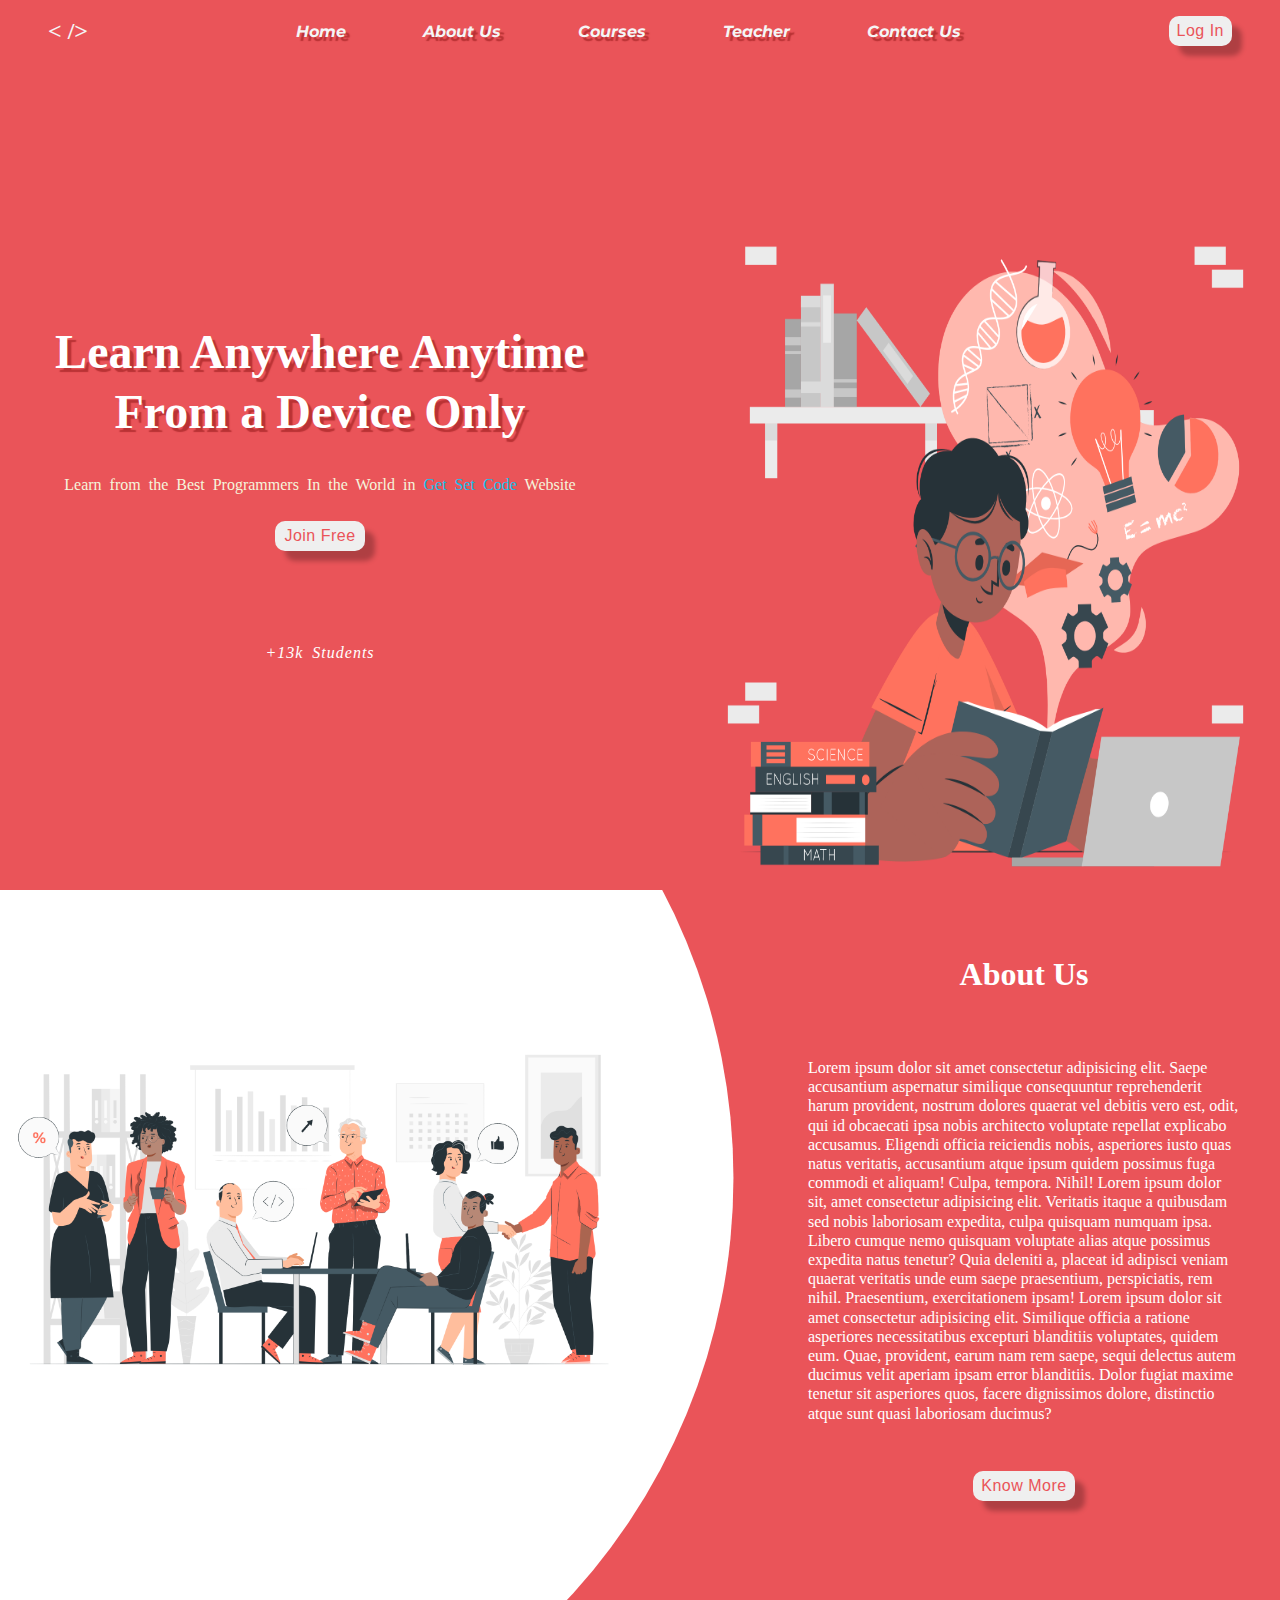
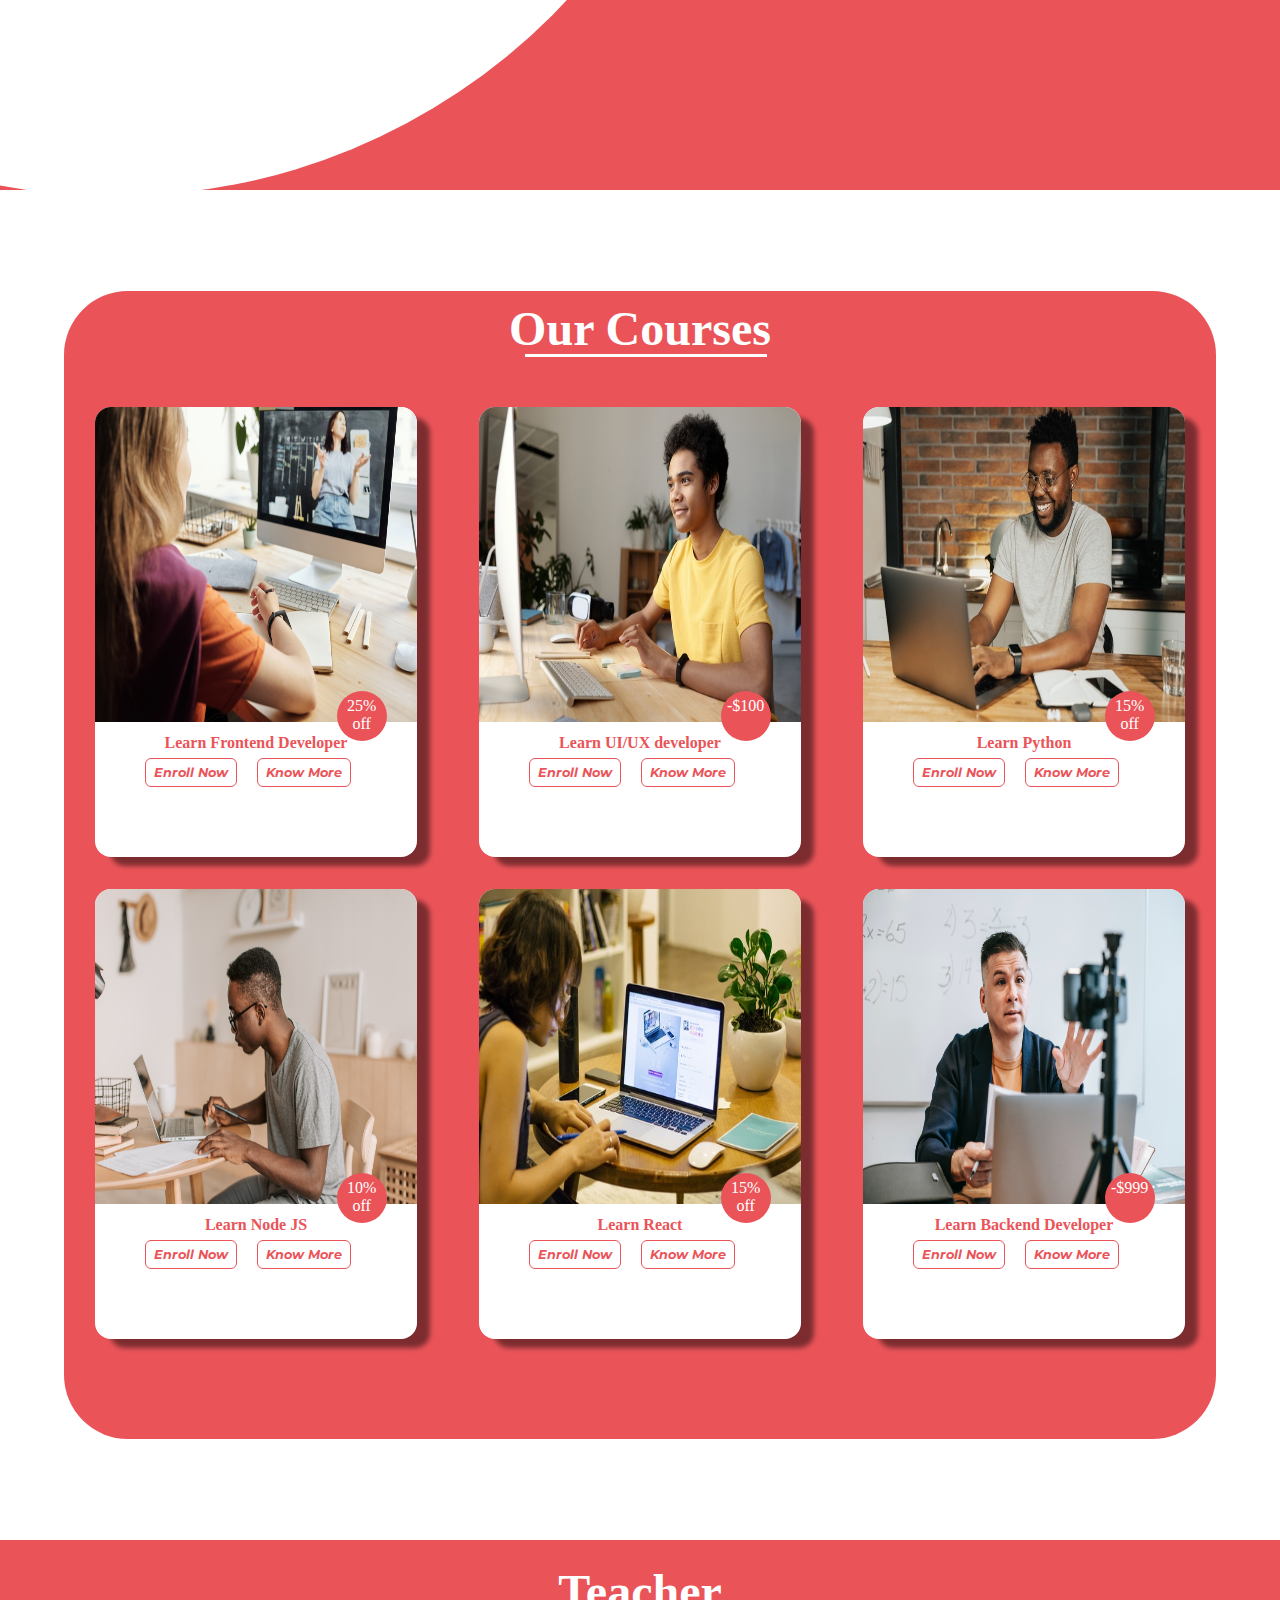
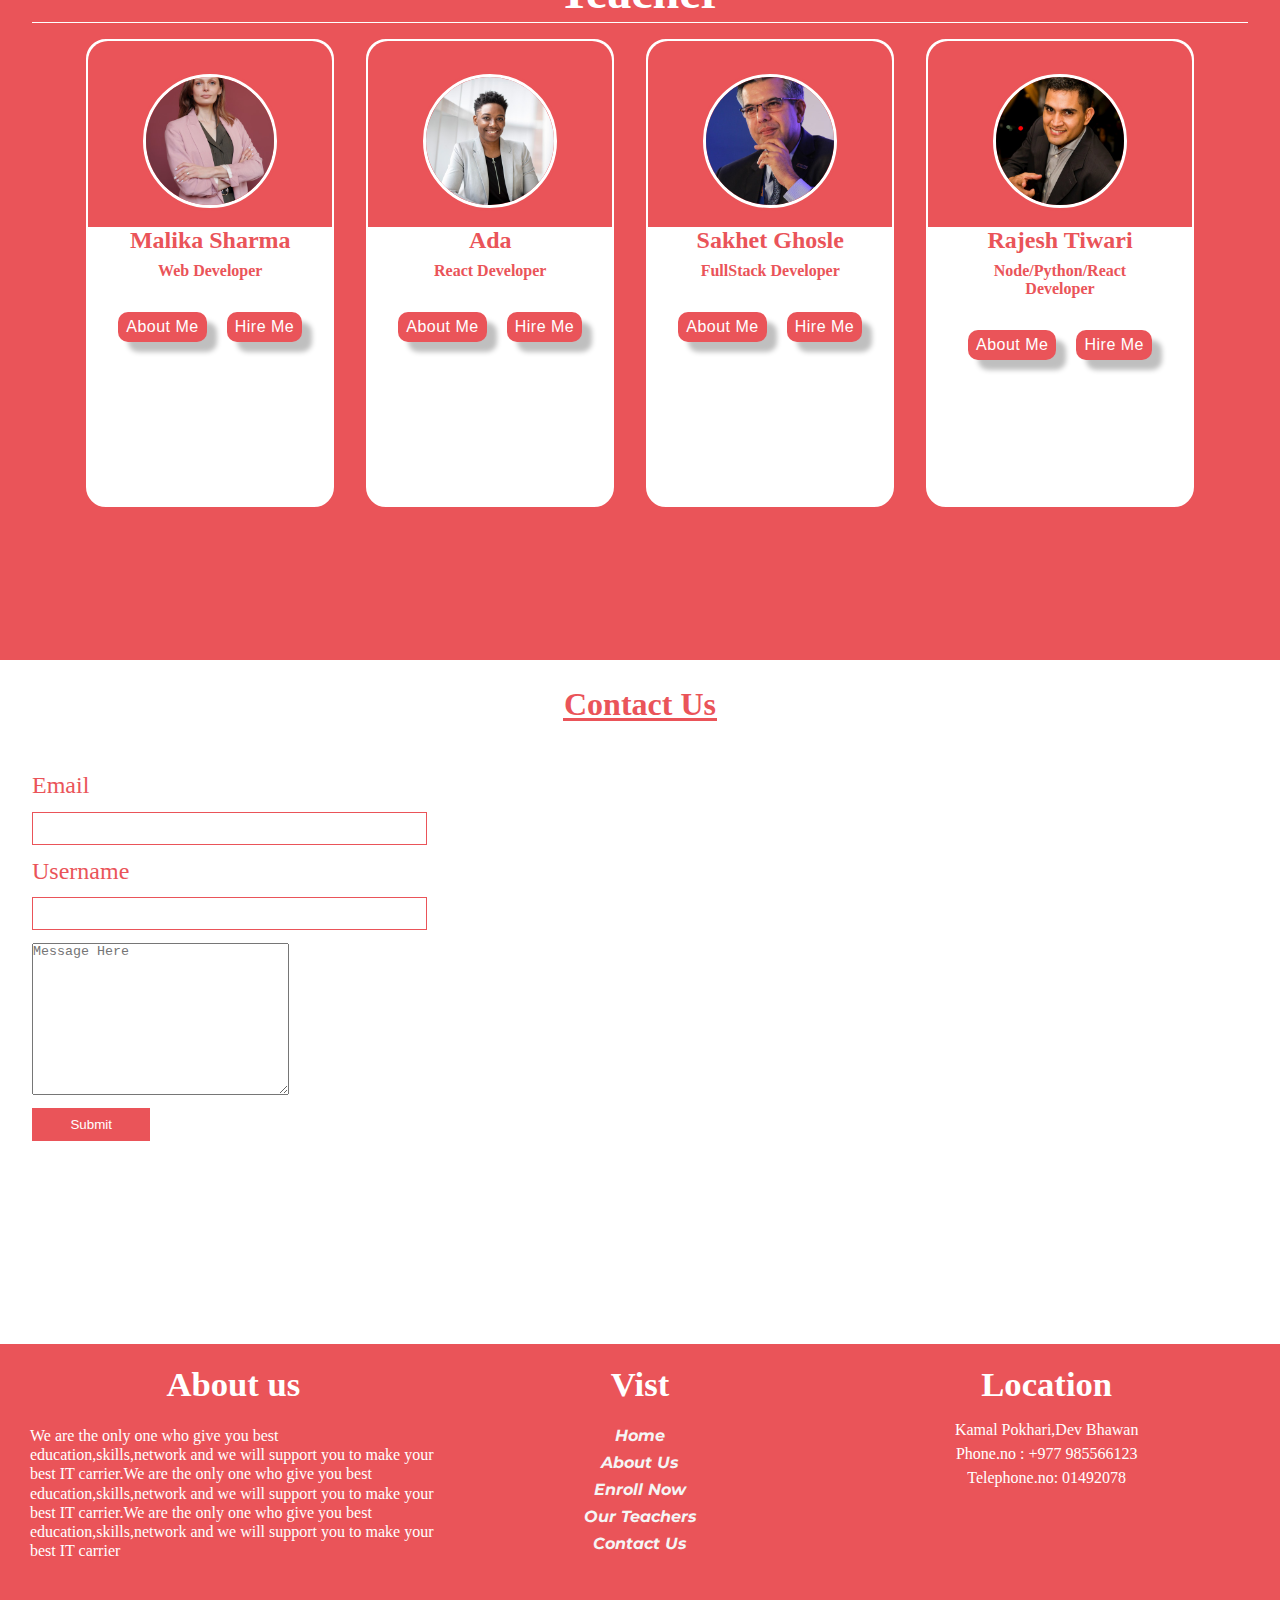
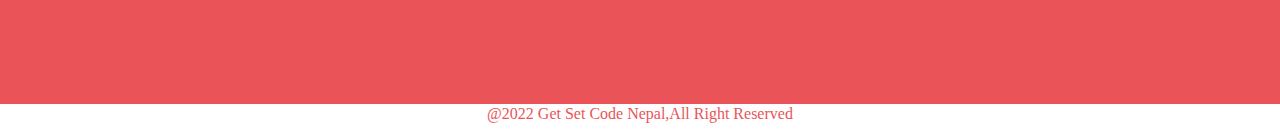
<file: index.html>
<!DOCTYPE html>
<html lang="en">

<head>
    <meta charset="UTF-8" />
    <meta http-equiv="X-UA-Compatible" content="IE=edge" />
    <meta name="viewport" content="width=device-width, initial-scale=1.0" />
    <link rel="stylesheet" href="./style.css" />
    <!-- Link of fontawesome -->
    <link rel="stylesheet" href="https://use.fontawesome.com/releases/v5.15.4/css/all.css"
        integrity="sha384-DyZ88mC6Up2uqS4h/KRgHuoeGwBcD4Ng9SiP4dIRy0EXTlnuz47vAwmeGwVChigm" crossorigin="anonymous">
    <link rel="stylesheet" href="./script.js">
    <title>GetSetCode</title>
</head>

<body>
    <!-- Header section -->
    <header>
        <!-- Navbar Start  -->
        <nav class="nav" id="home">
            <div id="logo">
                <span class="logod">
                    < </span><span><i class="fas fa-graduation-cap"></i></span><span class="logod"> /></span>
            </div>
            <div class="Flexul">
                <a class="shadow" href="#home">Home</a>
                <a class="shadow" href="#aboutus">About Us</a>
                <a class="shadow" href="#courses">Courses</a>
                <a class="shadow" href="#teacher">Teacher</a>
                <a class="shadow" href="#contactus">Contact Us</a>
            </div>
            <button class="login">Log In</button>
        </nav>
        <!-- NavBar Ends -->

        <!-- Home Section Starts -->
        <section>
            <div class="flex">
                <div class="contentwriting">
                    <h1 class="headingtext">Learn Anywhere Anytime From a Device Only</h1>
                    <p class="ptext">Learn from the Best Programmers In the World in <span>Get Set Code</span> Website
                    </p>
                    <button class="join">Join Free</button>
                    <div class="media-icons">
                        <a href=""><i class="fab micon fa-facebook"></i></a>
                        <a href=""> <i class="fab micon fa-github"></i></a>
                        <a href=""><i class="fab micon fa-linkedin"></i></a>
                        <a href=""><i class="fab micon fa-instagram-square"></i></a>
                    </div>
                    <div class="students">
                        <i class="fas fa-user-graduate">+13k Students</i>
                    </div>
                </div>
                <div class="imageicons">
                    <img src="./images/Learning-cuate (1).png" alt="" width="30%" height="50%" class="firstimg">
                </div>
                <div class="setting"><i class="fas fa-cog"></i></div>
                <div><i id="move" class="fas fa-cog move"></i></div>
                <div class="react"><i class="fab fa-react"></i></div>
                <div class="globe"><i class="fas fa-globe"></i></div>
            </div>
            </div>
            <div class="arrow" onclick="Top()">
                <i class="fas fa-arrow-up"></i>
            </div>
        </section>
        <!-- Home Section ends -->
        <!-- Loginb form -->
        <div class="login-form">
            <form action="">
                <h3>Login</h3>
                <input type="email" placeholder="Username" class="box" id='password'>
                <input type="password" placeholder="password" class="box" id="strength">
                <p>Forget Password? <a href="#">Click Here</a></p>
                <p>Don't have an account? <a href="#">Register now</a></p>
                <input type="submit" class="btn" value=login>
                <i class="fas fa-times remove"></i>
            </form>
        </div>
    </header>
    <!-- About us section start -->
    <div id="aboutus">
        <div class="aboutimage">
            <div class="images">
                <img src="./images/Company-pana.png" alt="">
            </div>
        </div>
        <div class="aboutcontent">
            <h2>About Us</h2>
            <p>Lorem ipsum dolor sit amet consectetur adipisicing elit. Saepe accusantium aspernatur similique
                consequuntur reprehenderit harum provident, nostrum dolores quaerat vel debitis vero est, odit, qui id
                obcaecati ipsa nobis architecto voluptate repellat explicabo accusamus. Eligendi officia reiciendis
                nobis, asperiores iusto quas natus veritatis, accusantium atque ipsum quidem possimus fuga commodi et
                aliquam! Culpa, tempora. Nihil! Lorem ipsum dolor sit, amet consectetur adipisicing elit. Veritatis
                itaque a quibusdam sed nobis laboriosam expedita, culpa quisquam numquam ipsa. Libero cumque nemo
                quisquam voluptate alias atque possimus expedita natus tenetur? Quia deleniti a, placeat id adipisci
                veniam quaerat veritatis unde eum saepe praesentium, perspiciatis, rem nihil. Praesentium,
                exercitationem ipsam! Lorem ipsum dolor sit amet consectetur adipisicing elit. Similique officia a
                ratione asperiores necessitatibus excepturi blanditiis voluptates, quidem eum. Quae, provident, earum
                nam rem saepe, sequi delectus autem ducimus velit aperiam ipsam error blanditiis. Dolor fugiat maxime
                tenetur sit asperiores quos, facere dignissimos dolore, distinctio atque sunt quasi laboriosam ducimus?
            </p>
            <a href="./aboutus.html"><button>Know More</button></a>
        </div>
    </div>
    <!-- about sections ends -->
    <!-- course section starts -->
    <section id="courses">
        <div class="container">
            <h1 class="headingcourse">Our Courses</h1>
            <div class="items">
                <div id="item1" class="item">
                    <img src="./images/pexels-julia-m-cameron-4144222 (1).jpg" alt="">
                    <h4 class="headingc">Learn Frontend Developer</h4>
                    <div class="rating">
                        <i class="fas fa-star"></i>
                        <i class="fas fa-star"></i>
                        <i class="fas fa-star"></i>
                        <i class="far fa-star"></i>
                        <i class="far fa-star"></i>
                    </div>
                    <div class="offer">
                        <span>25% off</span>
                    </div>
                    <div class="enroll">
                        <a href="./images/zara-ios-app-screenshot-ecddc7bc.jpg" id="">Enroll Now</a>
                        <a href="./Knowmore.html">Know More</a>
                    </div>
                </div>
                <div id="item2" class="item">
                    <img src="./images/pexels-julia-m-cameron-4144144.jpg" alt="">
                    <h4 class="headingc">Learn UI/UX developer</h4>
                    <div class="rating">
                        <i class="fas fa-star"></i>
                        <i class="fas fa-star"></i>
                        <i class="fas fa-star"></i>
                        <i class="far fa-star"></i>
                        <i class="far fa-star"></i>
                    </div>
                    <div class="offer">
                        <span>-$100</span>
                    </div>
                    <div class="enroll">
                        <a href="./images/zara-ios-app-screenshot-ecddc7bc.jpg" ">Enroll Now</a>
                        <a href="./Knowmore.html">Know More</a>
                    </div>
                </div>
                <div id="item3" class="item">
                    <img src="./images/pexels-tima-miroshnichenko-5198239.jpg" alt="">
                    <h4 class="headingc">Learn Python</h4>
                    <div class="rating">
                        <i class="fas fa-star"></i>
                        <i class="fas fa-star"></i>
                        <i class="fas fa-star"></i>
                        <i class="fas fa-star"></i>
                        <i class="far fa-star"></i>
                    </div>
                    <div class="offer">
                        <span>15% off</span>
                    </div>
                    <div class="enroll">
                        <a href="./images/zara-ios-app-screenshot-ecddc7bc.jpg" ">Enroll Now</a>
                        <a href="./Knowmore.html">Know More</a>
                    </div>
                </div>
                <div id="item4" class="item">
                    <img src="./images/pexels-vlada-karpovich-4939666.jpg" alt="">
                    <h4 class="headingc">Learn Node JS</h4>
                    <div class="rating">
                        <i class="fas fa-star"></i>
                        <i class="fas fa-star"></i>
                        <i class="fas fa-star"></i>
                        <i class="far fa-star"></i>
                        <i class="far fa-star"></i>
                    </div>
                    <div class="offer">
                        <span>10% off</span>
                    </div>
                    <div class="enroll">
                        <a href="./images/zara-ios-app-screenshot-ecddc7bc.jpg" ">Enroll Now</a>
                        <a href="./Knowmore.html">Know More</a>
                    </div>
                </div>
                <div id="item5" class="item">
                    <img src="./images/pexels-tranmautritam-68761.jpg" alt="">
                    <h4 class="headingc">Learn React</h4>
                    <div class="rating">
                        <i class="fas fa-star"></i>
                        <i class="fas fa-star"></i>
                        <i class="fas fa-star"></i>
                        <i class="fas fa-star"></i>
                        <i class="fas fa-star"></i>
                    </div>
                    <div class="offer">
                        <span>15% off</span>
                    </div>
                    <div class="enroll">
                        <a href="./images/zara-ios-app-screenshot-ecddc7bc.jpg" ">Enroll Now</a>
                        <a href="./Knowmore.html">Know More</a>
                    </div>
                </div>
                <div id="item6" class="item">
                    <img src="./images/pexels-vanessa-garcia-6325954.jpg" alt="">
                    <h4 class="headingc">Learn Backend Developer</h4>
                    <div class="rating">
                        <i class="fas fa-star"></i>
                        <i class="fas fa-star"></i>
                        <i class="fas fa-star"></i>
                        <i class="fas fa-star"></i>
                        <i class="fas fa-star"></i>
                    </div>
                    <div class="offer">
                        <span>-$999</span>
                    </div>
                    <div class="enroll">
                        <a href="./images/zara-ios-app-screenshot-ecddc7bc.jpg" ">Enroll Now</a>
                        <a href="./Knowmore.html">Know More</a>
                    </div>
                </div>
            </div>
        </div>
    </section>
    <!-- section courses ends -->
    <!-- section teacher start -->
    <section id="teacher">
        <h1>Teacher</h1>
        <div class="cards-item">
            <div class="card ">
                <div class="cardcontent">
                    <div class="card_images">
                        <img src="./images/teacher1.jpg" alt="">
                    </div>
                    <div class="teacher_media">
                        <a href=""> <i class="fab micon fa-github t-icon"></i></a>
                        <a href=""><i class="fab micon fa-linkedin t-icon"></i></a>
                        <a href=""><i class="fab micon fa-instagram-square t-icon"></i></a>
                    </div>
                    <div class="name-profession">
                        <span class="teacher_name">Malika Sharma</span>
                        <span class="profession">Web Developer</span>
                    </div>
                    <div class="rating">
                        <i class="fas fa-star"></i>
                        <i class="fas fa-star"></i>
                        <i class="fas fa-star"></i>
                        <i class="fas fa-star"></i>
                        <i class="fas fa-star"></i>
                    </div>
                    <div class="buttonss">
                        <button class="abtme">About Me</button>
                        <button class="Hireme">Hire Me</button>
                    </div>
                </div>
            </div>
            <div class="card ">
                <div class="cardcontent">
                    <div class="card_images">
                        <img src="./images/teacher2.jpg" alt="">
                    </div>
                    <div class="teacher_media">
                        <a href=""> <i class="fab micon fa-github t-icon"></i></a>
                        <a href=""><i class="fab micon fa-linkedin t-icon"></i></a>
                        <a href=""><i class="fab micon fa-instagram-square t-icon"></i></a>
                    </div>
                    <div class="name-profession">
                        <span class="teacher_name">Ada </span>
                        <span class="profession">React Developer</span>
                    </div>
                    <div class="rating">
                        <i class="fas fa-star"></i>
                        <i class="fas fa-star"></i>
                        <i class="fas fa-star"></i>
                        <i class="fas fa-star"></i>
                        <i class="fas fa-star"></i>
                    </div>
                    <div class="buttonss">
                        <button class="abtme">About Me</button>
                        <button class="Hireme">Hire Me</button>
                    </div>
                </div>
            </div>
            <div class="card ">
                <div class="cardcontent">
                    <div class="card_images">
                        <img src="./images/teacher3.jpg" alt="">
                    </div>
                    <div class="teacher_media">
                        <a href=""> <i class="fab micon fa-github t-icon"></i></a>
                        <a href=""><i class="fab micon fa-linkedin t-icon"></i></a>
                        <a href=""><i class="fab micon fa-instagram-square t-icon"></i></a>
                    </div>
                    <div class="name-profession">
                        <span class="teacher_name">Sakhet Ghosle </span>
                        <span class="profession">FullStack Developer</span>
                    </div>
                    <div class="rating">
                        <i class="fas fa-star"></i>
                        <i class="fas fa-star"></i>
                        <i class="fas fa-star"></i>
                        <i class="fas fa-star"></i>
                        <i class="fas fa-star"></i>
                    </div>
                    <div class="buttonss">
                        <button class="abtme">About Me</button>
                        <button class="Hireme">Hire Me</button>
                    </div>
                </div>
            </div>
            <div class="card ">
                <div class="cardcontent">
                    <div class="card_images">
                        <img src="./images/teacher4.jpg" alt="">
                    </div>
                    <div class="teacher_media">
                        <a href=""> <i class="fab micon fa-github t-icon"></i></a>
                        <a href=""><i class="fab micon fa-linkedin t-icon"></i></a>
                        <a href=""><i class="fab micon fa-instagram-square t-icon"></i></a>
                    </div>
                    <div class="name-profession">
                        <span class="teacher_name">Rajesh Tiwari </span>
                        <span class="profession">Node/Python/React Developer</span>
                    </div>
                    <div class="rating">
                        <i class="fas fa-star"></i>
                        <i class="fas fa-star"></i>
                        <i class="fas fa-star"></i>
                        <i class="fas fa-star"></i>
                        <i class="fas fa-star"></i>
                    </div>
                    <div class="buttonss">
                        <button class="abtme">About Me</button>
                        <button class="Hireme">Hire Me</button>
                    </div>
                </div>
            </div>
        </div>
           
    </section>
   
    <!-- section teacher ends -->


    <!-- section contact us start -->
    <section id="contactus">
        <h2 id="contactheading">Contact Us</h2>
        <div class="contactcontent">
            <div class="contactform">
                <form action="" id="contactusfrom">
                    <label for="emailus">Email</label>
                    <input type="Email" id="emailus">
                    <label for="usernameus">Username</label>
                    <input type="text" id="usernameus">
                    <textarea name="" id="" cols="30" rows="10" placeholder="Message Here"></textarea>
                    <input type="submit" id="contactsubmit">
                </form>
            </div>
            <div class="maplocation">
                <iframe
                    src="https://www.google.com/maps/embed?pb=!1m10!1m8!1m3!1d14124.792374404202!2d85.3652949!3d27.7420354!3m2!1i1024!2i768!4f13.1!5e0!3m2!1sen!2snp!4v1644200914441!5m2!1sen!2snp"
                    width="600" height="450" style="border:0;" allowfullscreen="" loading="lazy"></iframe>
            </div>
        </div>
    </section>
    <!-- Footer section starts -->
    <section class="footer">
        <div class="footer_content">
            <div class="content1">
                <h3>About us</h3>
                <p> We are the only one who give you best education,skills,network and we will support you to make your
                    best IT carrier.We are the only one who give you best education,skills,network and we will support
                    you to make your best IT carrier.We are the only one who give you best education,skills,network and
                    we will support you to make your best IT carrier
                </p>

            </div>
            <div class="content2">
                <h3>Vist</h3>
                <div class="pages">
                    <a href="#home">Home</a>
                    <a href="#aboutus">About Us</a>
                    <a href="#courses">Enroll Now</a>
                    <a href="#teacher">Our Teachers</a>
                    <a href="#">Contact Us</a>
                </div>
            </div>
            <div class="content3">
                <h3>Location</h3>
                <div class="location_cont">
                    <p>Kamal Pokhari,Dev Bhawan</p>
                    <p>Phone.no : +977 985566123</p>
                    <p>Telephone.no: 01492078</p>
                </div>
            </div>
        </div>
    </section>
    <section class="copyright">
        <p>@2022 Get Set Code Nepal,All Right Reserved</p>
    </section>

    <script>
        const popup = document.querySelector(".login");
        const form = document.querySelector(".login-form");
        const remove = document.querySelector(".remove");
        const join = document.querySelector('.join');

        popup.addEventListener('click', () => {
            form.classList.add('pop');
        });
        join.addEventListener('click', () => {
            form.classList.add('pop');
        });
        remove.addEventListener('click', () => {
            form.classList.remove('pop');
        });

        const arrow = document.querySelector(".arrow");

        window.onscroll = () => {
            if (document.body.scrollTop > 20 || document.documentElement.scrollTop > 10) {
                arrow.style.display = "block";
            } else {
                arrow.style.display = "none";
            }
        }

        function Top() {
            document.body.scrollTop = 0;
            document.documentElement.scrollTop = 0;
        }
        console.log(Top);
    </script>

</body>

</html>
</file>
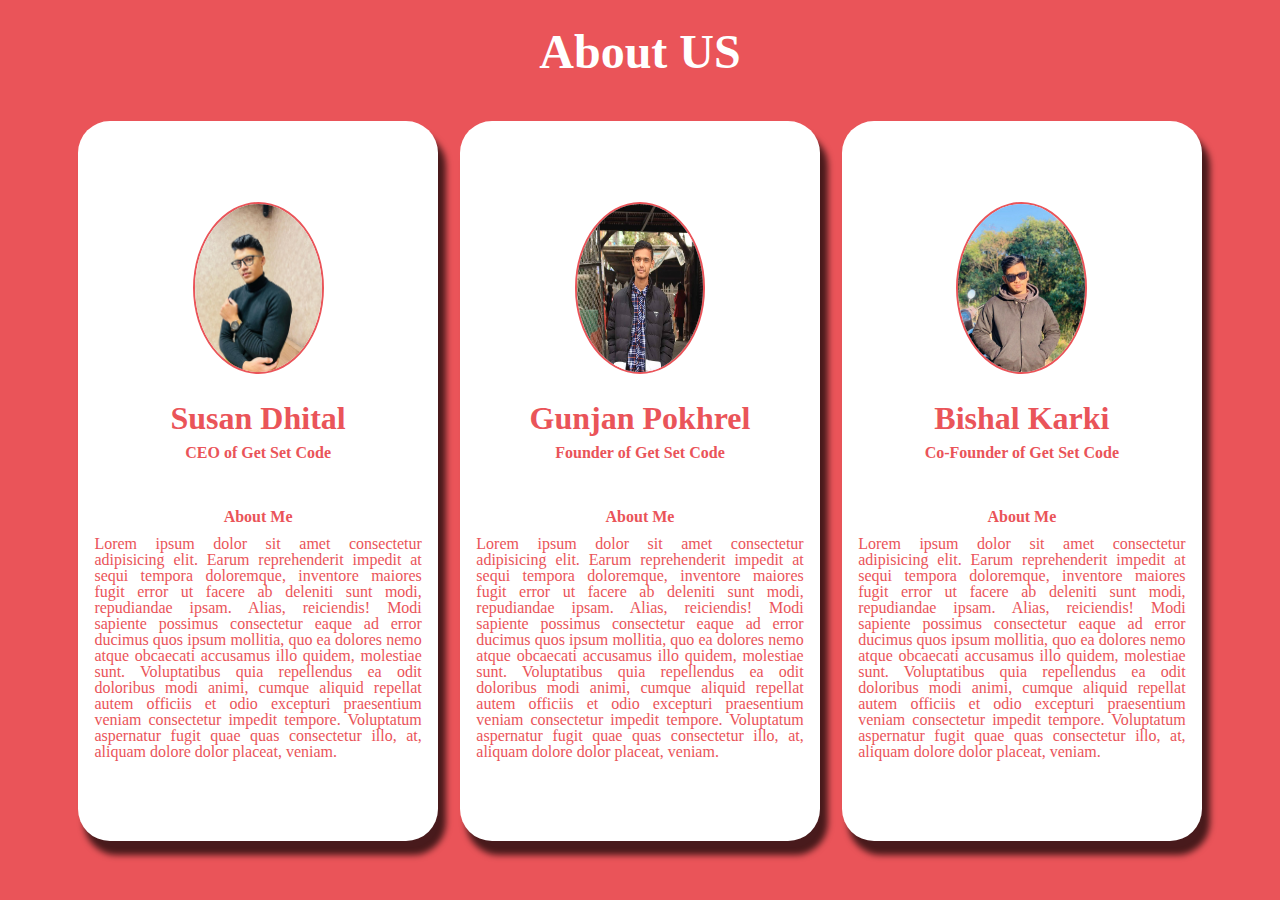
<file: aboutus.html>
<!DOCTYPE html>
<html lang="en">
<head>
    <meta charset="UTF-8">
    <meta http-equiv="X-UA-Compatible" content="IE=edge">
    <meta name="viewport" content="width=device-width, initial-scale=1.0">
      <!-- Link of fontawesome -->
      <link rel="stylesheet" href="https://use.fontawesome.com/releases/v5.15.4/css/all.css"
      integrity="sha384-DyZ88mC6Up2uqS4h/KRgHuoeGwBcD4Ng9SiP4dIRy0EXTlnuz47vAwmeGwVChigm" crossorigin="anonymous">
    <link rel="stylesheet" href="./style.css">
    <title>Get Set Code</title>
</head>
<body>
    <section id="Aboutus">
        <h1>About US</h1>
        <div class="membercards">
            <div class="members">
                <div class="memberimg">
                    <img src="./images/253859695_1042352693221165_1314125137333059685_n(1).png" alt="">
                </div>
                <div class="membercontent">
                    <h2>Susan Dhital</h2>
                    <h4>CEO of Get Set Code</h4>
                    <div class="social-media">
                        <a href=""> <i class="fab micon fa-github member-icon"></i></a>
                        <a href=""><i class="fab micon fa-linkedin member-icon"></i></a>
                        <a href=""><i class="fab micon fa-instagram-square member-icon"></i></a>
                    </div>
                    <div class="abtpar">
                        <h4>About Me</h4>
                        <p>Lorem ipsum dolor sit amet consectetur adipisicing elit. Earum reprehenderit impedit at sequi tempora doloremque, inventore maiores fugit error ut facere ab deleniti sunt modi, repudiandae ipsam. Alias, reiciendis! Modi sapiente possimus consectetur eaque ad error ducimus quos ipsum mollitia, quo ea dolores nemo atque obcaecati accusamus illo quidem, molestiae sunt. Voluptatibus quia repellendus ea odit doloribus modi animi, cumque aliquid repellat autem officiis et odio excepturi praesentium veniam consectetur impedit tempore. Voluptatum aspernatur fugit quae quas consectetur illo, at, aliquam dolore dolor placeat, veniam.</p>
                    </div>
                </div>
            </div>
            <div class="members">
                <div class="memberimg">
                    <img src="./images/viber_image_2022-02-28_07-54-25-438.jpg" alt="">
                </div>
                <div class="membercontent">
                    <h2>Gunjan Pokhrel</h2>
                    <h4>Founder of Get Set Code</h4>
                    <div class="social-media">
                        <a href=""> <i class="fab micon fa-github member-icon"></i></a>
                        <a href=""><i class="fab micon fa-linkedin member-icon"></i></a>
                        <a href=""><i class="fab micon fa-instagram-square member-icon"></i></a>
                    </div>
                    <div class="abtpar">
                        <h4>About Me</h4>
                        <p>Lorem ipsum dolor sit amet consectetur adipisicing elit. Earum reprehenderit impedit at sequi tempora doloremque, inventore maiores fugit error ut facere ab deleniti sunt modi, repudiandae ipsam. Alias, reiciendis! Modi sapiente possimus consectetur eaque ad error ducimus quos ipsum mollitia, quo ea dolores nemo atque obcaecati accusamus illo quidem, molestiae sunt. Voluptatibus quia repellendus ea odit doloribus modi animi, cumque aliquid repellat autem officiis et odio excepturi praesentium veniam consectetur impedit tempore. Voluptatum aspernatur fugit quae quas consectetur illo, at, aliquam dolore dolor placeat, veniam.</p>
                    </div>
                </div>
            </div>
            <div class="members">
                <div class="memberimg">
                    <img src="./images/viber_image_2022-02-28_10-08-54-480.jpg" alt="">
                </div>
                <div class="membercontent">
                    <h2>Bishal Karki</h2>
                    <h4>Co-Founder of Get Set Code</h4>
                    <div class="social-media">
                        <a href=""> <i class="fab micon fa-github member-icon"></i></a>
                        <a href=""><i class="fab micon fa-linkedin member-icon"></i></a>
                        <a href=""><i class="fab micon fa-instagram-square member-icon"></i></a>
                    </div>
                    <div class="abtpar">
                        <h4>About Me</h4>
                        <p>Lorem ipsum dolor sit amet consectetur adipisicing elit. Earum reprehenderit impedit at sequi tempora doloremque, inventore maiores fugit error ut facere ab deleniti sunt modi, repudiandae ipsam. Alias, reiciendis! Modi sapiente possimus consectetur eaque ad error ducimus quos ipsum mollitia, quo ea dolores nemo atque obcaecati accusamus illo quidem, molestiae sunt. Voluptatibus quia repellendus ea odit doloribus modi animi, cumque aliquid repellat autem officiis et odio excepturi praesentium veniam consectetur impedit tempore. Voluptatum aspernatur fugit quae quas consectetur illo, at, aliquam dolore dolor placeat, veniam.</p>
                    </div>
                </div>
            </div>
        </div>


    </section>
    
</body>
</html>
</file>
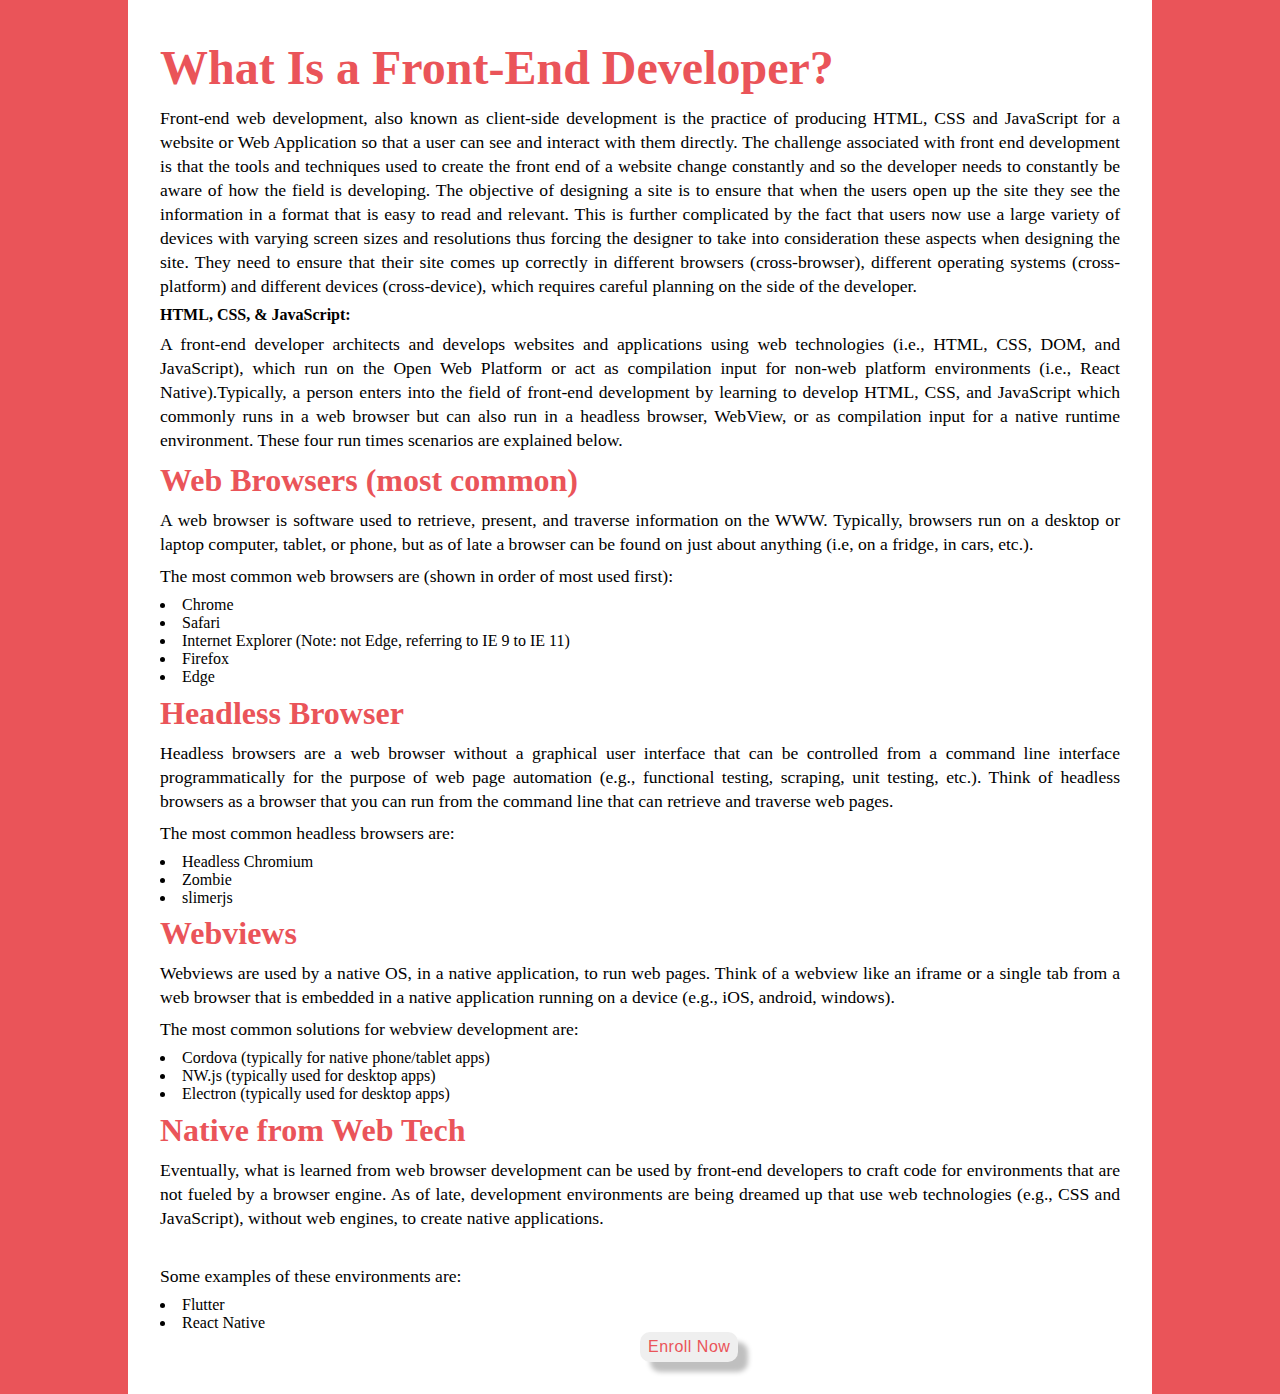
<file: Knowmore.html>
<!DOCTYPE html>
<html lang="en">
<head>
    <meta charset="UTF-8">
    <meta http-equiv="X-UA-Compatible" content="IE=edge">
    <meta name="viewport" content="width=device-width, initial-scale=1.0">
    <link rel="stylesheet" href="./style.css">
    <title>GetSetCode</title>
</head>
<body>
    <section id="course-cont">
        <div class="content-courses">
            <h1>What Is a Front-End Developer?</h1>
            <p>
                Front-end web development, also known as client-side development is the practice of producing HTML, CSS and JavaScript for a website or Web Application so that a user can see and interact with them directly. The challenge associated with front end development is that the tools and techniques used to create the front end of a website change constantly and so the developer needs to constantly be aware of how the field is developing.

The objective of designing a site is to ensure that when the users open up the site they see the information in a format that is easy to read and relevant. This is further complicated by the fact that users now use a large variety of devices with varying screen sizes and resolutions thus forcing the designer to take into consideration these aspects when designing the site. They need to ensure that their site comes up correctly in different browsers (cross-browser), different operating systems (cross-platform) and different devices (cross-device), which requires careful planning on the side of the developer.
            </p>
            <strong>HTML, CSS, & JavaScript:</strong>
            <p>A front-end developer architects and develops websites and applications using web technologies (i.e., HTML, CSS, DOM, and JavaScript), which run on the Open Web Platform or act as compilation input for non-web platform environments (i.e., React Native).Typically, a person enters into the field of front-end development by learning to develop HTML, CSS, and JavaScript which commonly runs in a web browser but can also run in a headless browser, WebView, or as compilation input for a native runtime environment. These four run times scenarios are explained below.</p>
            <h2>Web Browsers (most common)</h2>
            <p>A web browser is software used to retrieve, present, and traverse information on the WWW. Typically, browsers run on a desktop or laptop computer, tablet, or phone, but as of late a browser can be found on just about anything (i.e, on a fridge, in cars, etc.).</p>
            <p>The most common web browsers are (shown in order of most used first):</p>
            <ul>
                <li>Chrome</li>
                <li>Safari</li>
                <li>Internet Explorer (Note: not Edge, referring to IE 9 to IE 11)</li>
                <li>Firefox</li>
                <li>Edge</li>
            </ul>
            <h2>Headless Browser</h2>
            <p>Headless browsers are a web browser without a graphical user interface that can be controlled from a command line interface programmatically for the purpose of web page automation (e.g., functional testing, scraping, unit testing, etc.). Think of headless browsers as a browser that you can run from the command line that can retrieve and traverse web pages.</p>
            <p>The most common headless browsers are:</p>
            <ul>
                <li>Headless Chromium</li>
                <li>Zombie</li>
                <li>slimerjs</li>
            </ul>
            <h2>Webviews</h2>
            <p>Webviews are used by a native OS, in a native application, to run web pages. Think of a webview like an iframe or a single tab from a web browser that is embedded in a native application running on a device (e.g., iOS, android, windows).</p>
            <p>The most common solutions for webview development are:</p>
            <ul>
                <li>Cordova (typically for native phone/tablet apps)</li>
                <li>NW.js (typically used for desktop apps)</li>
                <li>Electron (typically used for desktop apps)</li>
            </ul>
            <h2>Native from Web Tech</h2>
            <p>Eventually, what is learned from web browser development can be used by front-end developers to craft code for environments that are not fueled by a browser engine. As of late, development environments are being dreamed up that use web technologies (e.g., CSS and JavaScript), without web engines, to create native applications.</p><br>
            <p>Some examples of these environments are:</p>
            <ul>
                <li>Flutter</li>
                <li>React Native</li>
            </ul>
            <a href="./images/zara-ios-app-screenshot-ecddc7bc.jpg" id="Enrollopt"><button>Enroll Now</button></a>
        </div>
    </section>

    
</body>
</html>
</file>
<file: style.css>
/* Universla Styling */
*,
::after,
::before {
  margin: 0;
  padding: 0;
  box-sizing: border-box;
  text-decoration: none;
  --webkit-font-smoothig: antialiased;
  list-style: none;
}
/* root css for color*/
:root {
  --background: #ea5459;
  --item-color: #0096c7;
}
/* root css for font family */
@font-face {
  font-family: Monterest;
  src: url(./fonts/Montserrat-Italic-VariableFont_wght.ttf);
}
/* body css */
html{
  scroll-behavior: smooth;
}
body {
  width: 100%;
  height: 100vh;
  position: relative;
  overflow-x: hidden;
}

p {
  line-height: 0.5rem;
  text-align: center;
}
h1 {
  font-size: 36pt;
  line-height: 1.25em;
}
h2 {
  font-size: 24pt;
  line-height: 1.25em;
}
h3 {
  font-size: 18pt;
  line-height: 1.25em;
}
a{
  font-family: Monterest;
  font-size: 1rem;
  color: whitesmoke;
  font-weight: bold;
  transition: 0.1s linear;
}
a:hover{
  transform: translateY(4px);
}
.shadow{
  text-shadow: 4px 4px 1px rgba(154,28,28,0.6);
}
button{
  padding: 6px 8px;
  border-radius: 10px;
  border: none;
  color: #ea5459;
  font-size: 16px;
  letter-spacing: 0.5px;
-webkit-box-shadow: 10px 10px 5px 0px rgba(0,0,0,0.25);
  cursor: pointer;
}
.nav {
  width: 95%;
  margin: 0 auto;
  border-radius: 2rem;
  display: flex;
  justify-content: space-between;
  padding: 1rem;
  align-items: center;
}
.Flexul {
  column-gap: 77px;
  display: inline-flex;
}
span.logod {
  font-weight: 900;
  font-family: fantasy;
}
#logo {
  font-size: 1.5rem;
  color: whitesmoke;
}

/* home sectionn css */

/* images css */

.firstimg {
  position: absolute;
  top: 19%;
  right: 0%;
  height: 90%;
  width: 46%;
}
i#move{
  position: absolute;
  top: 50%;
  left: 65%;
  font-size: 3.8rem;
}

i.fas.fa-cog {
  font-size:2.5rem;
  color: white;
  animation: rotate-center 4s linear infinite both;
  position:absolute;
  top: 60%;
  left: 63%;
  color: darkslategray;
}
i.fas.fa-globe {
  font-size: 2rem;
  color: white;
  position: absolute;
  left: 94.5%;
  top: 74%;
  -webkit-animation: bounce-top 3s linear infinite alternate both;
  animation: bounce-top 3s linear infinite alternate both;
}
.fa-react {
  font-size: 3rem;
  animation: rotate 4s linear infinite both;
  position:absolute;
  top: 36%;
  left: 91%;
  color: deepskyblue;
}
@-webkit-keyframes rotate-center {
  0% {
    -webkit-transform: rotate(0);
    transform: rotate(0);
  }
  100% {
    -webkit-transform: rotate(360deg);
    transform: rotate(360deg);
  }
}
@-webkit-keyframes rotate {
  0% {
    -webkit-transform: rotate(0);
    transform: rotate(0);
  }
  100% {
    -webkit-transform: rotate(360deg);
    transform: rotate(360deg);
  }
}
@-webkit-keyframes bounce-top {
  0% {
    -webkit-transform: translateY(-45px);
            transform: translateY(-45px);
    -webkit-animation-timing-function: ease-in;
            animation-timing-function: ease-in;
    opacity: 1;
  }
  40% {
    -webkit-transform: translateY(-24px);
            transform: translateY(-24px);
    -webkit-animation-timing-function: ease-in;
            animation-timing-function: ease-in;
  }
  65% {
    -webkit-transform: translateY(-12px);
            transform: translateY(-12px);
    -webkit-animation-timing-function: ease-in;
            animation-timing-function: ease-in;
  }
  82% {
    -webkit-transform: translateY(-6px);
            transform: translateY(-6px);
    -webkit-animation-timing-function: ease-in;
            animation-timing-function: ease-in;
  }
  93% {
    -webkit-transform: translateY(-4px);
            transform: translateY(-4px);
    -webkit-animation-timing-function: ease-in;
            animation-timing-function: ease-in;
  }
  25%,
  55%,
  75%,
  87% {
    -webkit-transform: translateY(0px);
            transform: translateY(0px);
    -webkit-animation-timing-function: ease-out;
            animation-timing-function: ease-out;
  }
  100% {
    -webkit-transform: translateY(0px);
            transform: translateY(0px);
    -webkit-animation-timing-function: ease-out;
            animation-timing-function: ease-out;
    opacity: 1;
  }
}
header {
  background-color: #ea5459;
}
.headingtext{
  color: white;
  text-align: center;
  margin-top: 2rem;
  font-size: 3rem;
  text-shadow: 4px 4px 1px rgba(154,28,28,0.6);
}
.contentwriting{
  flex: 1;
  display: flex;
  flex-direction: column;
  justify-content: center;
  align-items: center;
  row-gap: 2rem;
}
.imageicons{
  flex: 1;
  width: auto;
  height: 92vh;
}
.flex{
  display: flex;
}
.join{
  width: 14%;
  -webkit-animation: shake-bottom 1.5s cubic-bezier(0.455, 0.030, 0.515, 0.955) 4s 4 both;
}
.ptext{
  color: beige;
  word-spacing: 4px;
}
.ptext span{
  color: #16bfe9;
}
.media-icons{
  text-align: center;
}
.micon{
  margin-right: 1rem;
  font-size: 1.5rem;
}
.fa-user-graduate{
  color: white;
  letter-spacing: 1px;
  word-spacing: 4px;
}
@keyframes shake-bottom {
  0%,
  100% {
    -webkit-transform: rotate(0deg);
            transform: rotate(0deg);
    -webkit-transform-origin: 50% 100%;
            transform-origin: 50% 100%;
  }
  10% {
    -webkit-transform: rotate(2deg);
            transform: rotate(2deg);
  }
  20%,
  40%,
  60% {
    -webkit-transform: rotate(-4deg);
            transform: rotate(-4deg);
  }
  30%,
  50%,
  70% {
    -webkit-transform: rotate(4deg);
            transform: rotate(4deg);
  }
  80% {
    -webkit-transform: rotate(-2deg);
            transform: rotate(-2deg);
  }
  90% {
    -webkit-transform: rotate(2deg);
            transform: rotate(2deg);
  }
}

/* Login form css */

.login-form{
  width: 35rem;
  background-color: #fff;
  margin: 0 2rem;
  padding: 1rem 3rem;
  border-radius: .5rem;
  box-shadow: 0 .1rem .3rem #333;
  position: relative;
}
.login-form{
  height: 100%;
  width: 95%;
  position: fixed;
  top: -200%;
  left: 0;
  z-index: 1000;
  background-color: rgba(0, 0,0,.5);
  display: flex;
  align-items: center;
  justify-content: center;
}
.login-form form{
  width: 30rem;
  background-color: var(--background);
  margin: 0 2rem;
  border-radius: .5rem;
  padding: 1rem 3rem;
  box-shadow: 0 .1rem .3rem #333;
  position: relative;
  display: flex;
  flex-direction: column;
}
form h3{
  text-align: center;
  color:white;
  margin-top: 2rem;

}
.login-form form .box{
  width: 95%;
  padding: .3rem 0;
  margin: 1rem 0;
  border: none;
  border-bottom: .2rem solid #fff;
  font-size: 1.3rem;
  color: #fff;
  text-transform: none;
  background-color: #ea5459;
  outline: none;
}
.login-form form .box::placeholder{
  text-transform: capitalize;
  color: #fff;
  position: relative;
}
.login-form form .box:focus{
  border-color: #87b3c2;
}
.login-form form .box:nth-child(3){
  margin-bottom: 3rem;
}
form p{
  margin-bottom: 1.5rem;
  color:#fff;
}
.pop{
  top: 0;
}
.btn{
  padding: 0.5rem 1.5rem;
  font-size: 1rem;
  color: var(--background);
  background-color: #fff;
  border-radius: 2.5rem;
  cursor: pointer;
  border: none;
  box-shadow: 0 .1rem .3rem #333;
  margin-bottom: 1rem;
}
.fas.fa-times{
  position: absolute;
  top: 16px;
  right: 30px;
  font-size: 1.5rem;
  color: white;
}

/* .......................Css of Aboutus--------------------------- */
#aboutus{
  width: 100%;
  height: 100vh;
  background-color: var(--background);
  display: flex;
  flex-direction: row;
  row-gap: 3rem;
}
.aboutimage{
  width: 60%;
  height: 100vh;
  background-color:white;
  clip-path: circle(73.9% at 15% 32%);
}
.images{
  width: 100%;
}
.images img{
  width: 82%;
}
.aboutcontent{
  width: 40%;
  text-align: center;
  padding: 0px 40px;
}
.aboutcontent h2{
  margin: 4rem 0;
  color: white;
}
.aboutcontent p{
  text-align: center;
  color: white;
  line-height: 1.2rem;
  text-align: left;
  margin-bottom: 3rem;
}

.arrow{
  background-color: #0096c7;
  height: 3.5rem;
  width: 3.5rem;
  position: fixed;
  right: 2rem;
  bottom: 2rem;
  border-radius: 35px;
  display: none;
  cursor: pointer;
}
.fas.fa-arrow-up{
  color: white;
  font-size: 1.7rem;
  text-align: center;
  position: absolute;
  transform: translate(58%,52%);
}

/* about us new css new page */

#Aboutus{
  background-color: #ea5459;
  height: 100vh;
  width: 100%;
  text-align: center;
  padding: 1rem;
  display: flex;
  flex-direction: column;
  align-content:center;
  row-gap: 2rem;
}
#Aboutus h1{
  color: #fff;
}
.membercards{
  width: 90%;
  margin:  0 auto;
  height: 80vh;
  display: flex;
  flex-wrap: wrap;
  justify-content: space-between;
  align-items: center;
}
.members{
  background-color: white;
  width: 32%;
  height: 100%;
  border-radius: 2rem;
  display: flex;
  flex-direction: column;
  padding: 1rem;
  row-gap: 1.5rem;
  justify-content: center;
  align-items: center;
  box-shadow: 7px 13px 6px 1px rgba(5,3,3,0.71);
}
.memberimg{
  height: 25%;
  width: 40%;
  border-radius: 50%;

}
.memberimg img{
  height: 100%;
  width: 100%;
  border-radius: 50%;
  border: 2px solid #ea5459;
}
.membercontent{
  display: flex;
  flex-direction: column;
  row-gap: 0.4rem;
  color: #ea5459;
}
.member-icon{
  color: #ea5459;
}
.abtpar{
  margin-top: 0.3rem;
}
.abtpar p{
  line-height: 1rem;
  text-align:center;
  text-align: justify;
  margin-top: 0.6rem;
}

/* about section ends  */


/* !css of course section */
#courses{
  width: 100%;
  height: 150vh;
  display: flex;
  justify-content: center;
  align-items: center;
}
.container{
  width: 90%;
  margin: 0 auto;
  height: 85%;
  background-color: #ea5459;
  border-radius: 4rem;
  overflow: hidden;

}

.headingcourse{
  text-align: center;
  color: white;
  position: relative;
  margin-top: 0.5rem;

}
.headingcourse:after{
  content: "";
  width: 21%;
  height: 3px;
  background-color: white;
  position: absolute;
  top:78%;
  left:40%;
  color: white;
  margin-top: 0.5rem;
}
.items{
  display: flex;
  flex-wrap: wrap;
  justify-content: space-around;
  align-items: center;
  row-gap: 2rem;
  margin-top: 3rem;
}
.item{
  width: 28%;
  height: 50vh;
  background-color: white;
  border-radius: 1rem;
  box-shadow: 14px 10px 5px -1px rgba(0,0,0,0.47);
  position: relative;
  transition: 0.3s linear;
}
.item:hover{
  transform: translateY(-4px);
}
.item img{
  width: 100%;
  height: 70%;
  overflow: hidden;
  border-radius: 1rem 1rem 0rem 0rem;
}
.headingc{
  text-align: center;
  color: #ea5459;
  margin: 0.5rem 0rem;
}
.rating{
  text-align: center;
  color: #ea5459;
}
.offer{
  background-color:#ea5459;
  height: 50px;
  width: 50px;
  border-radius: 2rem;
  position: relative;
  text-align: center;
  color: white;
  position: absolute;
  top: 63%;
  left: 75%;
  padding: 6px;
}

#item2.offer{
  padding: 1px;
}
.enroll a{
  color:#ea5459;
  margin-right: 1rem;
  border: 1px solid #ea5459;
  padding: 6px 8px;
  border-radius: 6px;
  font-size: 0.8rem;
}
.enroll{
  margin-top: 0.7rem;
  text-align: center;
}
/* courses css ends */
/* courses content begins */
#course-cont{
  background-color: #ea5459;
}
.content-courses{
  width: 80%;
  background-color: white;
  margin: 0 auto;
  padding: 2rem 2rem;
}
.content-courses p{
  text-align: justify;
  line-height: 1.5rem;
  margin: 0.5rem 0rem;
  font-size: 1.1rem;
}
.content-courses h2,h1{
  margin: 0.4rem 0rem;
  color: #ea5459;
}
.content-courses ul li{
  list-style:disc;
  list-style-position: inside;
}

#Enrollopt{
  margin: 2rem 50%;
}


/* teacher section starts */
#teacher{
  width: 100%;
  background-color: #ea5459;
  height: 80vh;
  text-align: center;
  padding: 1rem 2rem;
}
#teacher h1{
  border-bottom: 1px solid white;
  color: white;
  margin-bottom: 1rem;


}

.cards-item{
  width: 100%;
  display: flex;
  flex-direction:row;
  column-gap: 2rem;
  flex-wrap: wrap;
  justify-content: center;
  align-items: center;

}
.card{
  display: flex;
  justify-content: center;
}
.card_images{
  height: 140px;
  width: 140px;
  border-radius: 50%;
  padding: 3px;
  background-color:#ea5459;
}
.card_images img{
  height: 100%;
  width: 100%;
  object-fit: cover;
  border-radius: 50%;
  border: 3px solid white;
}
.card{
  background-color: white;
  border-radius: 20px;
  height: 52vh;
  max-width: 22%;
  position: relative;
  border: 2px solid white;
}
.card::before{
  content: "";
  position:absolute;
  height: 40%;
  width: 100%;
  background-color:#ea5459;
  border-radius: 20px 20px 0 0 ;
}
.cardcontent{
  display: flex;
  flex-direction: column;
  align-items: center;
  row-gap: 1rem;
  padding: 30px;
  z-index: 100;
}
.t-icon{
  color: white;
  opacity: 0.6;
  font-size:1.2rem;
  cursor:pointer;
}
.t-icon:hover{
  opacity: 1;
}
.teacher_media{
  position: absolute;
  top: 15px;
  right: 0px;
  display: flex;
  flex-direction: column;
  align-items: center;
  row-gap: 1rem;
}
.name-profession{
  display: flex;
  flex-direction: column;
  align-items: center;
  row-gap: 0.5rem;
  color: #ea5459;
}
.teacher_name{
  font-size: 1.5rem;
  font-weight: bolder;

}
.profession{
  font-size: 1rem;
  font-weight: 600;
}
.abtme{
  background-color: #ea5459;
  color: #fff;
  margin-right: 1rem;
}
.Hireme{
  background-color: #ea5459;
  color: #fff;
}
/* teacher css ends */

/* contactus page starts */

#contactus{
  height: 76vh;
  width: 100%;
  background-color: #fff;
  overflow: hidden;
}
#contactheading{
  text-align: center;
  color: #ea5459;
  margin-top: 1.5rem;
  position: relative;
}
#contactheading::after{
  content: "";
  width: 12%;
  height: 3px;
  background-color:#ea5459;
  position: absolute;
  top: 64%;
  left: 44%;
  color: white;
  margin-top: 0.5rem;
}

.contactcontent{
  display: flex;
  flex-direction: row;
  flex-wrap: wrap;
  height: 60vh;
  width: 100%;
  margin-top: 1rem;
  column-gap: 2rem;
}
.contactform{
  flex: 1;
  height: 100%;
  padding: 2rem;
  overflow: hidden;
}
.maplocation{
  flex: 2;
  height: 100%;
}
iframe{
  height: 100%;
  width: 100%;
}
.contactform form{
  display: flex;
  flex-direction: column;
  align-items: flex-start;
  row-gap: 0.8rem;
}
.contactform form label{
  color: #ea5459;
  font-size:1.5rem;
}
.contactform form input{
  width: 50%;
  padding: 0.5rem;
  outline: none;
  border: none;
  border: 1px solid #ea5459;
  width: 100%;
}
.contactbtn{
  display: flex;
}
#contactsubmit{
  width: 30%;
  background-color: #ea5459;
  color: white;
}
/* Footer css starts */
.footer{
  height: 40vh;
  background-color: #ea5459;
  padding: 30px 30px;
}
.footer_content{
  display: flex;
  flex-direction: row;
  justify-content: space-between;
  color: white;
  text-align: center;
}
.footer_content h3{
  font-size: 26pt;
  line-height: 1.25rem;
}

.pages{
  display: flex;
  flex-direction: column;
  row-gap: 0.5rem;
  margin-top: 2rem;
}
.location_cont{
  display: flex;
  flex-direction: column;
  row-gap: 1rem;
  margin-top: 2rem;
}
.copyright{
  height: 4vh;
  background-color: white;
  text-align: center;
  color: #ea5459;
  padding: 6px;
}
.content1{
  flex: 1;
}
.content1 p{
  margin-top: 2rem;
  line-height: 1.2rem;
  text-align:left;
}
.content2{
  flex: 1;
}
.content3{
  flex: 1;
}
</file>
